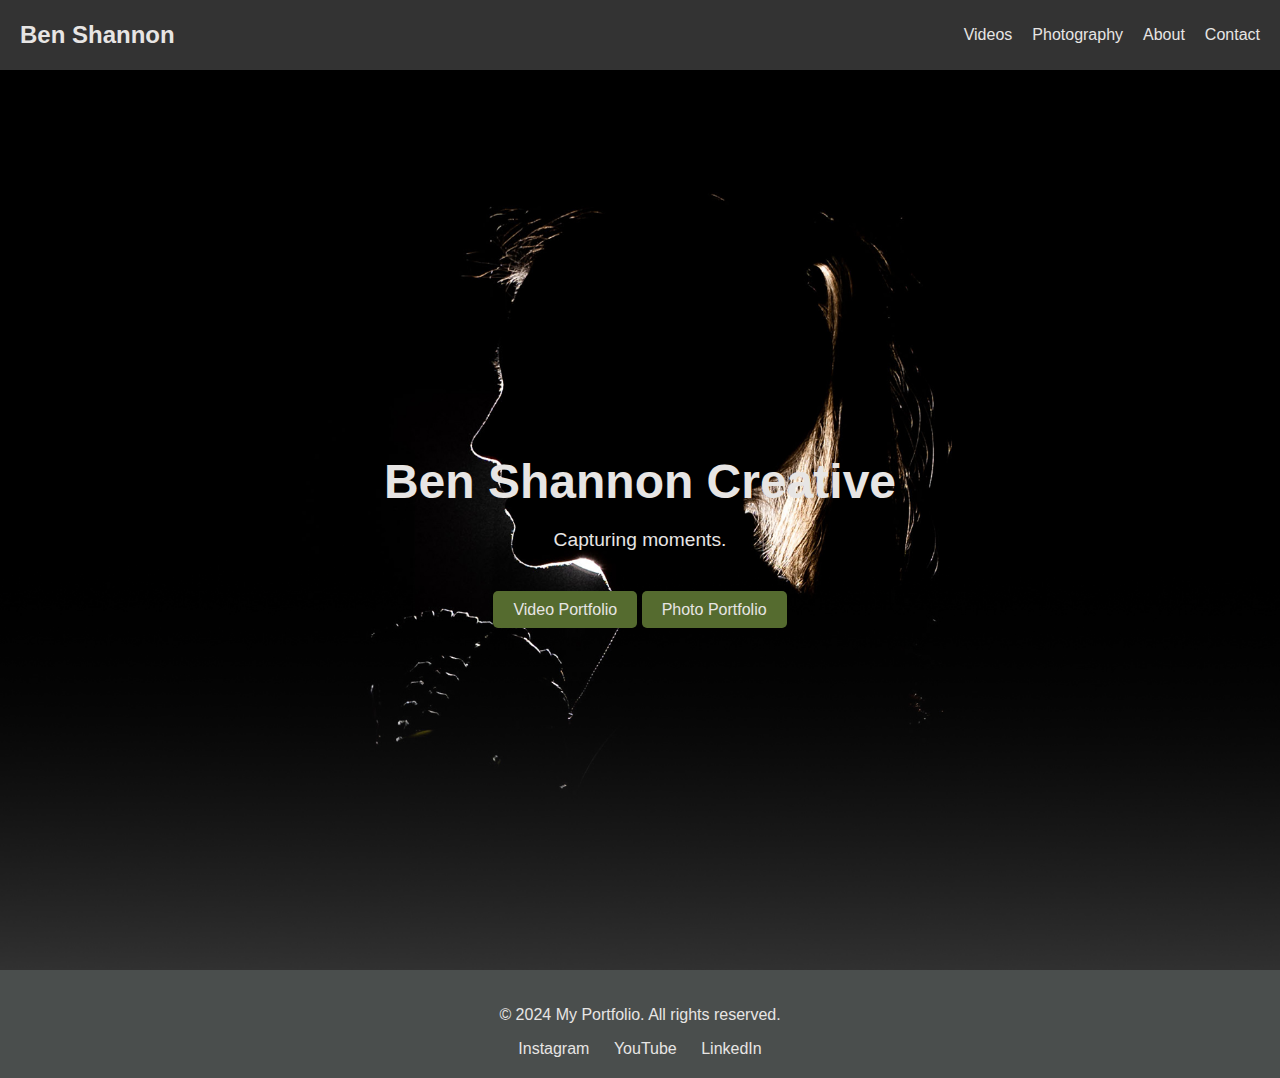
<file: index.html>
<!DOCTYPE html>
<html lang="en">
<head>
    <meta charset="UTF-8">
    <meta name="viewport" content="width=device-width, initial-scale=1.0">
    <title>My Portfolio</title>
    <link rel="stylesheet" href="styles.css">
</head>
<body>
    <!-- Navigation Bar -->
    <nav>
        <div class="logo">Ben Shannon</div>
        <ul>
           <!-- <li><a href="index.html">Home</a></li> -->
            <li><a href="videos.html">Videos</a></li>
            <li><a href="photos.html">Photography</a></li>
            <li><a href="about.html">About</a></li>
            <li><a href="contact.html">Contact</a></li>
        </ul>
    </nav>
    

    <!-- Hero Section -->
    <section id="home" class="hero">
        <div class="hero-content">
            <h1>Ben Shannon Creative</h1>
            <p>Capturing moments.</p>
            <a href="videos.html" class="cta-button">Video Portfolio</a>
            <a href="photos.html" class="cta-button">Photo Portfolio</a>
        </div>
    </section>

    <!-- Footer -->
    <footer>
        <p>&copy; 2024 My Portfolio. All rights reserved.</p>
        <div class="social-links">
            <a href="#">Instagram</a>
            <a href="#">YouTube</a>
            <a href="#">LinkedIn</a>
        </div>
    </footer>
    
    <script src="script.js"></script>
</body>
</html>
</file>
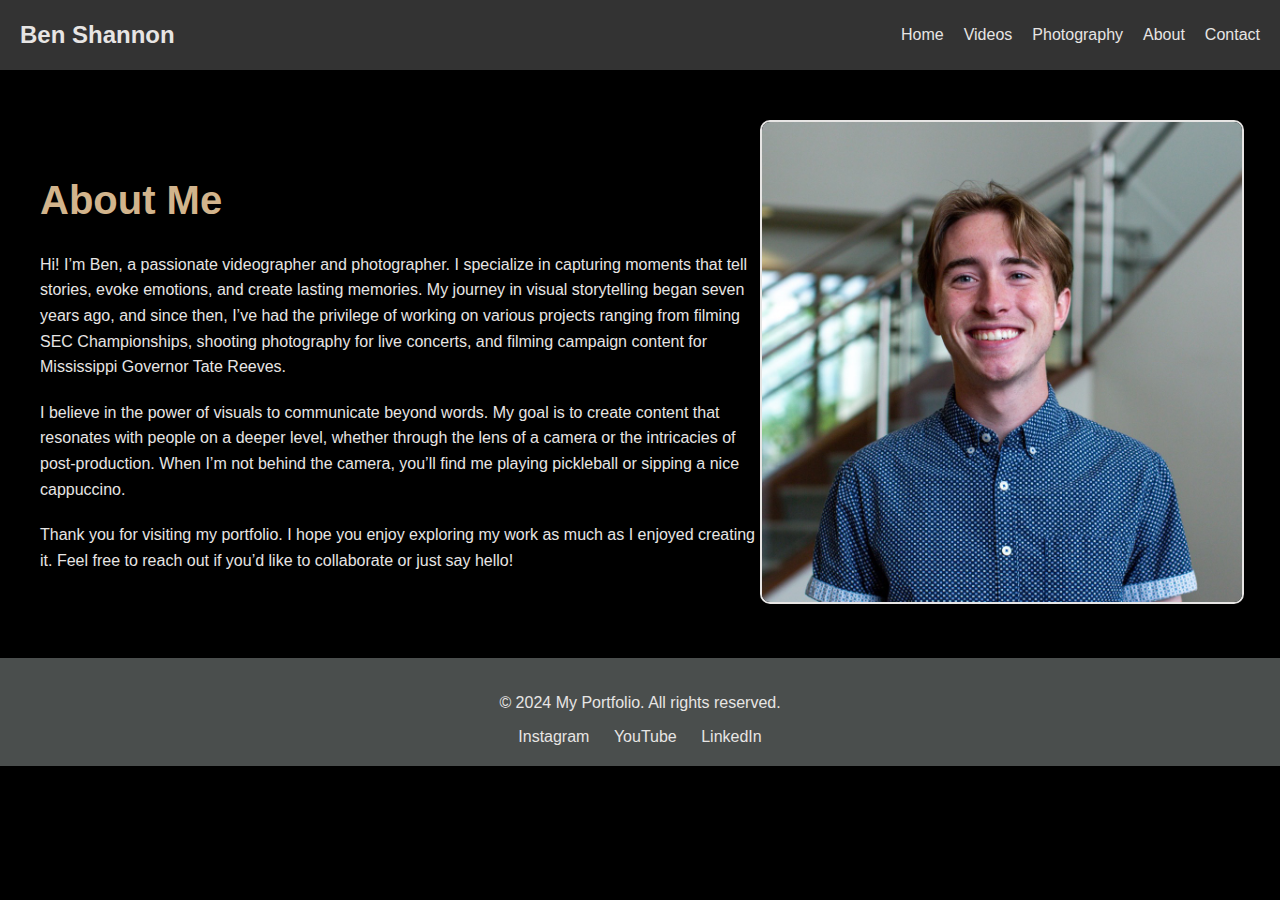
<file: about.html>
<!DOCTYPE html>
<html lang="en">
<head>
    <meta charset="UTF-8">
    <meta name="viewport" content="width=device-width, initial-scale=1.0">
    <title>About Me</title>
    <link rel="stylesheet" href="styles.css">
</head>
<body>
    <!-- Navigation Bar -->
    <nav>
        <div class="logo">Ben Shannon</div>
        <ul>
            <li><a href="index.html">Home</a></li>
            <li><a href="videos.html">Videos</a></li>
            <li><a href="photos.html">Photography</a></li>
            <li><a href="about.html">About</a></li>
            <li><a href="contact.html">Contact</a></li>
        </ul>
    </nav>

    <!-- About Section -->
    <section id="about" class="about-section">
        <div class="about-content">
            <h2>About Me</h2>
            <p>Hi! I’m Ben, a passionate videographer and photographer. I specialize in capturing moments that tell stories, evoke emotions, and create lasting memories. My journey in visual storytelling began seven years ago, and since then, I’ve had the privilege of working on various projects ranging from filming SEC Championships, shooting photography for live concerts, and filming campaign content for Mississippi Governor Tate Reeves.</p>
            <p>I believe in the power of visuals to communicate beyond words. My goal is to create content that resonates with people on a deeper level, whether through the lens of a camera or the intricacies of post-production. When I’m not behind the camera, you’ll find me playing pickleball or sipping a nice cappuccino.</p>
            <p>Thank you for visiting my portfolio. I hope you enjoy exploring my work as much as I enjoyed creating it. Feel free to reach out if you’d like to collaborate or just say hello!</p>
        </div>
        <div class="about-photo">
            <img src="images/headshot.jpg" alt="A photo of [Your Name]">
        </div>
    </section>

    <!-- Footer -->
    <footer>
        <p>&copy; 2024 My Portfolio. All rights reserved.</p>
        <div class="social-links">
            <a href="#">Instagram</a>
            <a href="#">YouTube</a>
            <a href="#">LinkedIn</a>
        </div>
    </footer>
</body>
</html>
</file>
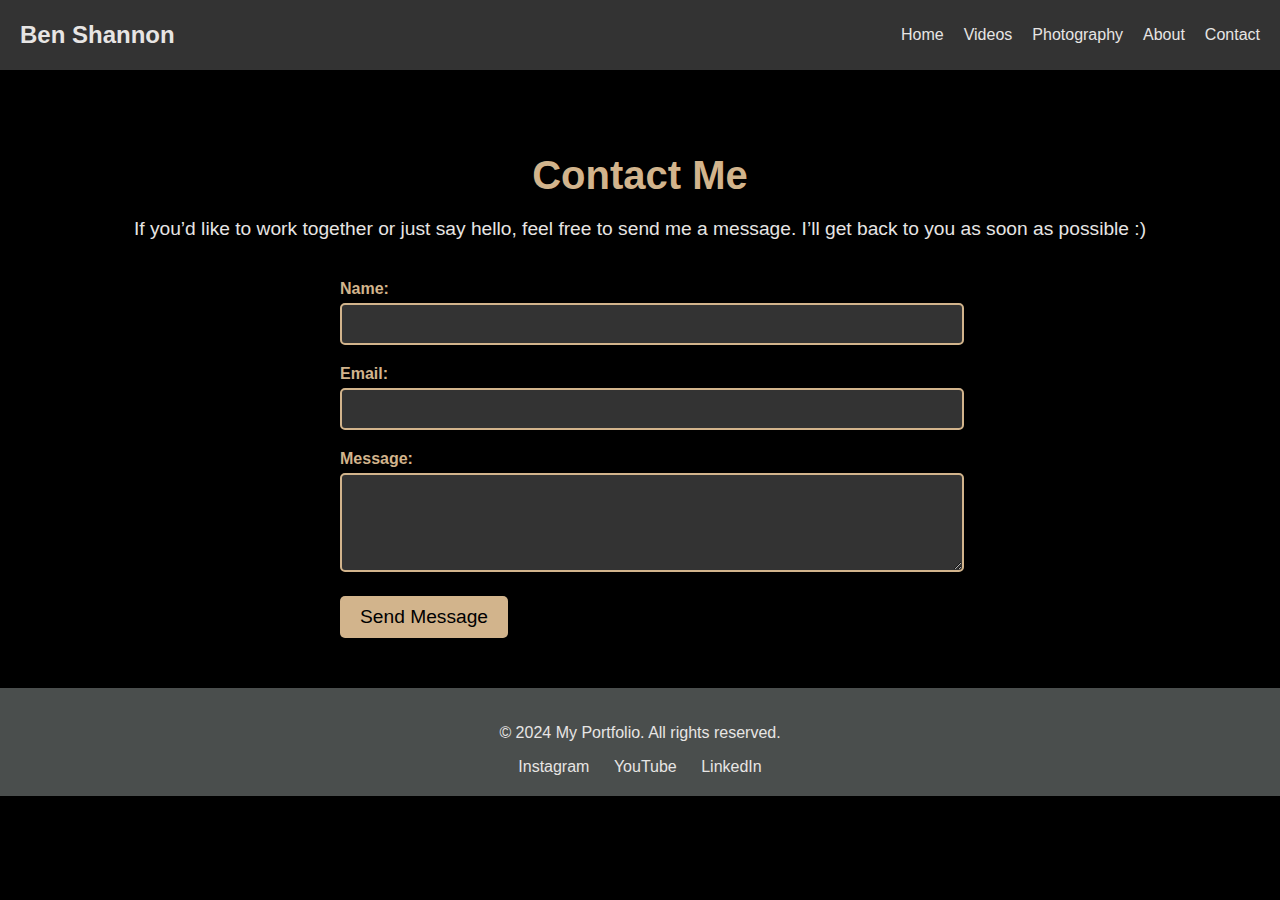
<file: contact.html>
<!DOCTYPE html>
<html lang="en">
<head>
    <meta charset="UTF-8">
    <meta name="viewport" content="width=device-width, initial-scale=1.0">
    <title>Contact Me</title>
    <link rel="stylesheet" href="styles.css">
</head>
<body>
    <!-- Navigation Bar -->
    <nav>
        <div class="logo">Ben Shannon</div>
        <ul>
            <li><a href="index.html">Home</a></li>
            <li><a href="videos.html">Videos</a></li>
            <li><a href="photos.html">Photography</a></li>
            <li><a href="about.html">About</a></li>
            <li><a href="contact.html">Contact</a></li>
        </ul>
    </nav>

    <!-- Contact Section -->
    <section id="contact" class="contact-section">
        <h2>Contact Me</h2>
        <p>If you’d like to work together or just say hello, feel free to send me a message. I’ll get back to you as soon as possible :)</p>
        <form class="contact-form" action="mailto:bencshannon@gmail.com" method="GET">
            <div class="form-group">
                <label for="name">Name:</label>
                <input type="text" id="name" name="name" required>
            </div>
            <div class="form-group">
                <label for="email">Email:</label>
                <input type="email" id="email" name="email" required>
            </div>
            <div class="form-group">
                <label for="message">Message:</label>
                <textarea id="message" name="message" rows="5" required></textarea>
            </div>
            <button type="submit">Send Message</button>
        </form>
    </section>

    <!-- Footer -->
    <footer>
        <p>&copy; 2024 My Portfolio. All rights reserved.</p>
        <div class="social-links">
            <a href="#">Instagram</a>
            <a href="#">YouTube</a>
            <a href="#">LinkedIn</a>
        </div>
    </footer>
</body>
</html>
</file>
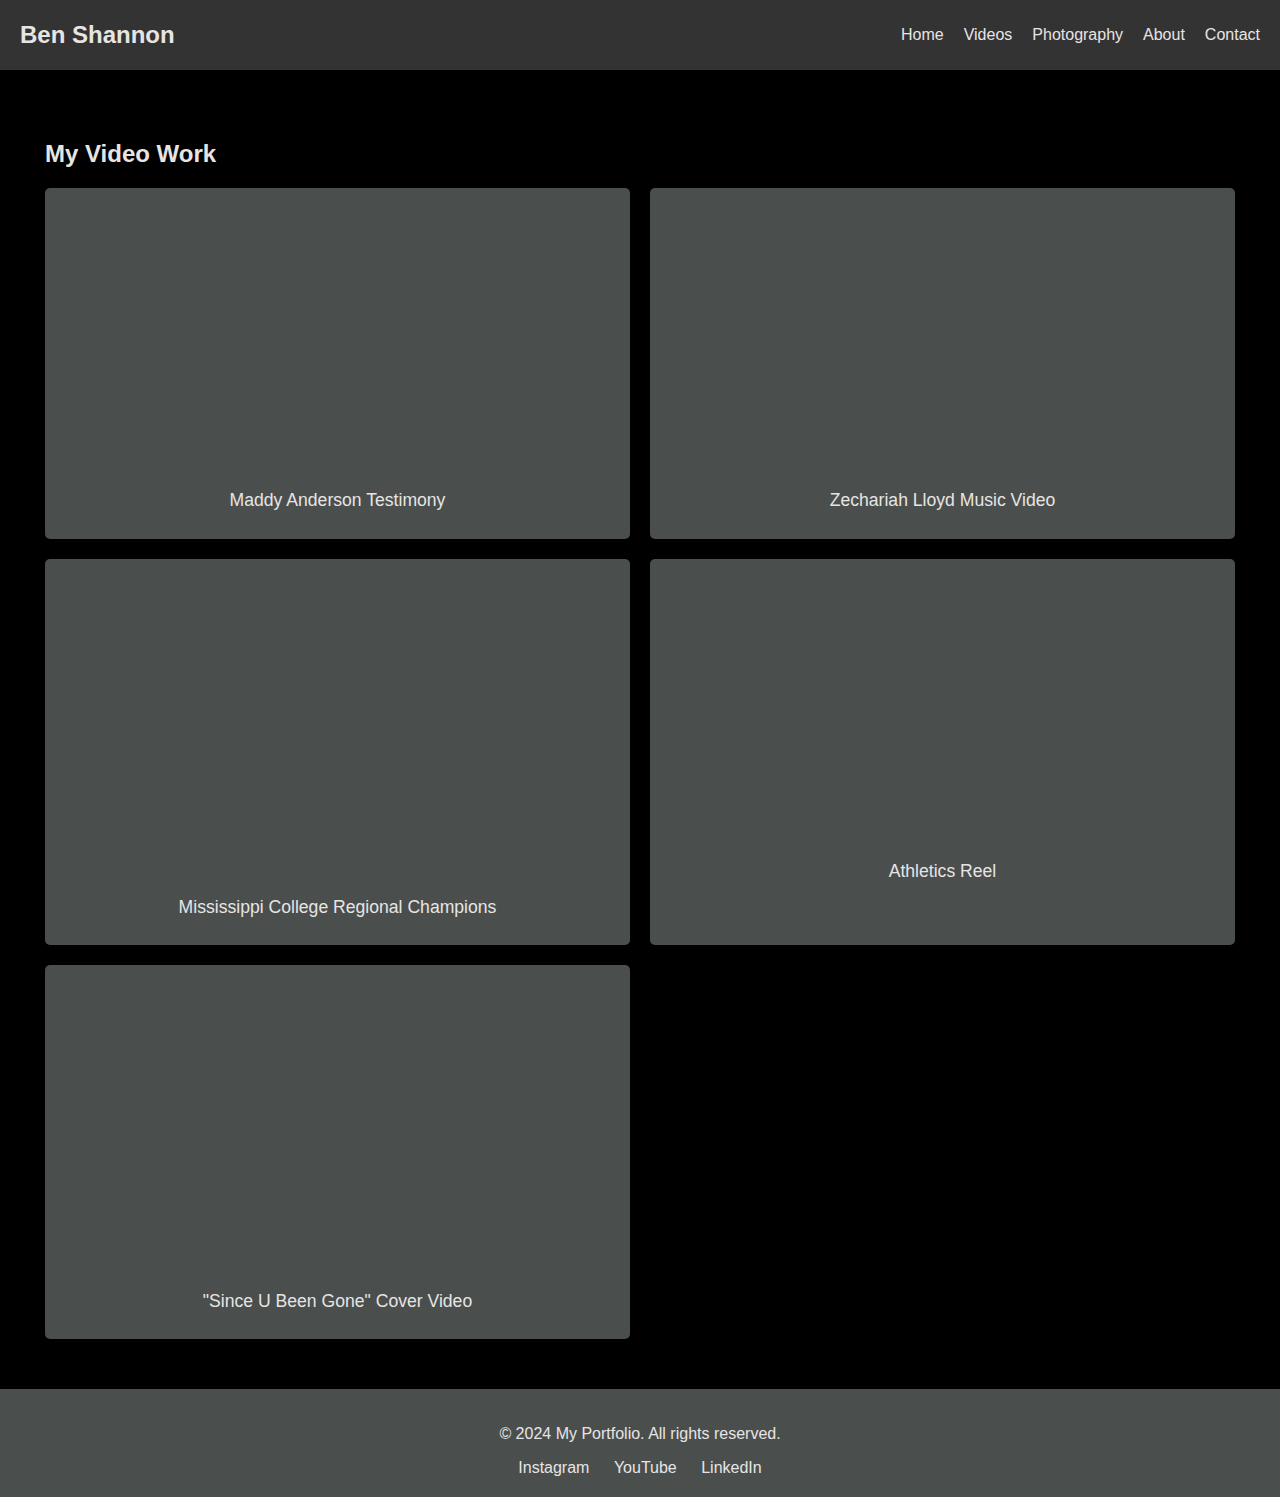
<file: videos.html>
<!DOCTYPE html>
<html lang="en">
<head>
    <meta charset="UTF-8">
    <meta name="viewport" content="width=device-width, initial-scale=1.0">
    <title>My Videos</title>
    <link rel="stylesheet" href="styles.css">
</head>
<body>
    <!-- Navigation Bar -->
    <nav>
        <div class="logo">Ben Shannon</div>
        <ul>
            <li><a href="index.html">Home</a></li>
            <li><a href="videos.html">Videos</a></li>
            <li><a href="photos.html">Photography</a></li>
            <li><a href="about.html">About</a></li>
            <li><a href="contact.html">Contact</a></li>
        </ul>
    </nav>

    <!-- Video Portfolio Section -->
    <section id="videos" class="portfolio">
        <h2>My Video Work</h2>
        <div class="video-grid">
            <!-- Example Embedded Vimeo Video -->
            <div class="video-item">
                <div style="padding:50% 0 0 0;position:relative;"><iframe src="https://player.vimeo.com/video/814843220?badge=0&amp;autopause=0&amp;player_id=0&amp;app_id=58479" frameborder="0" allow="autoplay; fullscreen; picture-in-picture; clipboard-write" style="position:absolute;top:0;left:0;width:100%;height:100%;" title="&quot;My Injury Reset My Focus&quot; Maddy Anderson Testimony"></iframe></div><script src="https://player.vimeo.com/api/player.js"></script>
                <p>Maddy Anderson Testimony</p>
            </div>
            <div class="video-item">
                <div style="padding:50% 0 0 0;position:relative;"><iframe src="https://player.vimeo.com/video/789161578?badge=0&amp;autopause=0&amp;player_id=0&amp;app_id=58479" frameborder="0" allow="autoplay; fullscreen; picture-in-picture; clipboard-write" style="position:absolute;top:0;left:0;width:100%;height:100%;" title="Zechariah Lloyd - Down to the River"></iframe></div><script src="https://player.vimeo.com/api/player.js"></script>
                <p>Zechariah Lloyd Music Video</p>
            </div>
            <div class="video-item">
                <div style="padding:56.25% 0 0 0;position:relative;"><iframe src="https://player.vimeo.com/video/1000474031?badge=0&amp;autopause=0&amp;player_id=0&amp;app_id=58479" frameborder="0" allow="autoplay; fullscreen; picture-in-picture; clipboard-write" style="position:absolute;top:0;left:0;width:100%;height:100%;" title="MC_SB_HIGHLIGHT_051124"></iframe></div><script src="https://player.vimeo.com/api/player.js"></script>
                <p>Mississippi College Regional Champions</p>
            </div>
            <div class="video-item">
                <div style="padding:50% 0 0 0;position:relative;"><iframe src="https://player.vimeo.com/video/795928680?badge=0&amp;autopause=0&amp;player_id=0&amp;app_id=58479" frameborder="0" allow="autoplay; fullscreen; picture-in-picture; clipboard-write" style="position:absolute;top:0;left:0;width:100%;height:100%;" title="Athletics Reel 2023"></iframe></div><script src="https://player.vimeo.com/api/player.js"></script>
                <p>Athletics Reel</p>
            </div>
            <div class="video-item">
                <div style="padding:54.05% 0 0 0;position:relative;"><iframe src="https://player.vimeo.com/video/745174030?badge=0&amp;autopause=0&amp;player_id=0&amp;app_id=58479" frameborder="0" allow="autoplay; fullscreen; picture-in-picture; clipboard-write" style="position:absolute;top:0;left:0;width:100%;height:100%;" title="&quot;Since U Been Gone&quot; - Side Hustle cover"></iframe></div><script src="https://player.vimeo.com/api/player.js"></script>
                <p>"Since U Been Gone" Cover Video</p>
            </div>
<!-- WEDDING VIDEO HERE 
 <div class="video-item">
                <div style="padding:56.25% 0 0 0;position:relative;"><iframe src="https://player.vimeo.com/video/1000474031?badge=0&amp;autopause=0&amp;player_id=0&amp;app_id=58479" frameborder="0" allow="autoplay; fullscreen; picture-in-picture; clipboard-write" style="position:absolute;top:0;left:0;width:100%;height:100%;" title="MC_SB_HIGHLIGHT_051124"></iframe></div><script src="https://player.vimeo.com/api/player.js"></script>
                <p>Video Title 1</p>
            </div>-->
            <!-- Repeat for 8 videos in total -->
        </div>
    </section>

    <!-- Footer -->
    <footer>
        <p>&copy; 2024 My Portfolio. All rights reserved.</p>
        <div class="social-links">
            <a href="#">Instagram</a>
            <a href="#">YouTube</a>
            <a href="#">LinkedIn</a>
        </div>
    </footer>
</body>
</html>
</file>
<file: styles.css>
/* Reset some basic styling */
/* Body and General Styling */
body {
    background-color: #000; /* Black background */
    color: #e7e5e4; /* Soft beige for text */
    font-family: Arial, sans-serif;
    margin: 0;
    padding: 0;
}

/* Navigation Bar */
nav {
    background-color: #333; /* Dark muted grayish black */
    color: #e7e5e4; /* Soft beige */
    padding: 10px 20px;
    display: flex;
    justify-content: space-between;
    align-items: center;
}

nav .logo {
    font-size: 1.5em;
    font-weight: bold;
}

nav ul {
    list-style-type: none;
    display: flex;
    gap: 20px;
}

nav ul li a {
    color: #e7e5e4; /* Soft beige */
    text-decoration: none;
    transition: color 0.3s;
}

nav ul li a:hover {
    color: #d2b48c; /* Tan */
}

/* Video Portfolio Section */
.portfolio {
    padding: 50px 20px;
    background-color: #000; /* Black background for the section */
}

.video-grid {
    display: grid;
    grid-template-columns: repeat(2, 1fr); /* Two columns */
    gap: 20px; /* Space between items */
}



nav .logo {
    font-size: 1.5em;
    font-weight: bold;
}

nav ul {
    list-style-type: none;
    display: flex;
    gap: 20px;
}

nav ul li a {
    color: #e7e5e4; /* Soft beige */
    text-decoration: none;
    transition: color 0.3s;
}

nav ul li a:hover {
    color: #d2b48c; /* Tan */
}

/* Hero Section */
.hero {
    height: 100vh;
    background: url('images/wallpaper\ 1.jpg') no-repeat center center/cover;
    display: flex;
    justify-content: center;
    align-items: center;
    color: #e7e5e4; /* Soft beige */
    text-align: center;
}

.hero-content h1 {
    font-size: 3em;
    margin-bottom: 20px;
}

.hero-content p {
    font-size: 1.2em;
    margin-bottom: 50px;
}

.cta-button {
    background-color: #556b2f; /* Muted forest green */
    color: #e7e5e4; /* Soft beige */
    padding: 10px 20px;
    text-decoration: none;
    border-radius: 5px;
    transition: background-color 0.3s;
}

.cta-button:hover {
    background-color: #4a4e4d; /* Dark muted grayish brown */
}

/* Footer */
footer {
    background-color: #4a4e4d; /* Dark muted grayish brown */
    color: #e7e5e4; /* Soft beige */
    padding: 20px;
    text-align: center;
}

footer .social-links a {
    color: #e7e5e4; /* Soft beige */
    margin: 0 10px;
    text-decoration: none;
    transition: color 0.3s;
}

footer .social-links a:hover {
    color: #d2b48c; /* Tan */
}

/* Video Portfolio Section */
.portfolio {
    padding: 50px 20px;
}

.video-grid {
    display: grid;
    grid-template-columns: repeat(2, 1fr); /* Two columns */
    gap: 20px; /* Space between items */
}

.video-item {
    background-color: #4a4e4d; /* Dark muted grayish brown */
    padding: 10px;
    border-radius: 5px;
    text-align: center;
}

.video-item iframe {
    width: 100%;
    height: 315px; /* Standard 16:9 aspect ratio */
    border-radius: 5px;
}

.video-item p {
    margin-top: 10px;
    color: #e7e5e4; /* Soft beige */
    font-size: 1.1em;
}

/* Photography Portfolio Section */
.portfolio {
    padding: 50px 45px; /* Increase padding to add space on the sides */
    background-color: #000; /* Black background for the section */
}

.photo-grid {
    display: grid;
    grid-template-columns: repeat(3, 1fr); /* Three columns */
    gap: 40px 20px; /* 20px horizontal gap, 30px vertical gap */
    margin: 0 auto; /* Center the grid within the section */
    max-width: 1200px; /* Optional: Limit the width of the grid for a more contained layout */
}

.photo-item {
    background-color: #222; /* Slightly lighter black for contrast */
    padding: 10px;
    border-radius: 5px;
    text-align: center;
    display: flex;
    justify-content: center; /* Centers the photo horizontally */
    align-items: center; /* Centers the photo vertically */
    height: 100%; /* Ensure the box takes up the full height of the grid cell */
    margin-bottom: 10px; /* Additional margin at the bottom for extra spacing */
}

.photo-item img {
    max-width: 100%;
    max-height: 100%;
    border-radius: 5px;
    object-fit: contain; /* Ensures the image fits within the container */
}


.photo-item p {
    margin-top: 10px;
    color: #d2b48c; /* Tan for photo titles */
    font-size: 1.1em;
}

/* About Section */
.about-section {
    display: flex;
    flex-direction: row;
    align-items: center;
    justify-content: space-between;
    padding: 50px 40px;
    background-color: #000; /* Black background for the section */
    color: #e7e5e4; /* Soft beige for text */
}

.about-content {
    max-width: 60%;
    line-height: 1.6;
}

.about-content h2 {
    font-size: 2.5em;
    margin-bottom: 20px;
    color: #d2b48c; /* Tan for headings */
}

.about-content p {
    margin-bottom: 20px;
}

.about-photo img {
    max-width: 100%;
    border-radius: 10px;
    border: 2px solid #e7e5e4; /* Soft beige border */
}

@media (max-width: 768px) {
    .about-section {
        flex-direction: column;
        text-align: center;
    }

    .about-content, .about-photo {
        max-width: 100%;
    }

    .about-photo {
        margin-top: 30px;
    }
}

/* Contact Section */
.contact-section {
    padding: 50px 40px;
    background-color: #000; /* Black background for the section */
    color: #e7e5e4; /* Soft beige for text */
    text-align: center;
}

.contact-section h2 {
    font-size: 2.5em;
    margin-bottom: 20px;
    color: #d2b48c; /* Tan for headings */
}

.contact-section p {
    margin-bottom: 40px;
    font-size: 1.2em;
}

.contact-form {
    max-width: 600px;
    margin: 0 auto;
    text-align: left;
}

.form-group {
    margin-bottom: 20px;
}

.form-group label {
    display: block;
    margin-bottom: 5px;
    font-weight: bold;
    color: #d2b48c; /* Tan for labels */
}

.form-group input,
.form-group textarea {
    width: 100%;
    padding: 10px;
    border-radius: 5px;
    border: 2px solid #d2b48c; /* Tan border */
    background-color: #333; /* Darker background for input fields */
    color: #e7e5e4;
    font-size: 1em;
}

button[type="submit"] {
    background-color: #d2b48c; /* Tan button */
    color: #000;
    padding: 10px 20px;
    border: none;
    border-radius: 5px;
    cursor: pointer;
    font-size: 1.2em;
    transition: background-color 0.3s;
}

button[type="submit"]:hover {
    background-color: #a8906a; /* Darker tan on hover */
}

/* Hover Effect for Buttons */
button[type="submit"] {
    background-color: #d2b48c; /* Tan button */
    color: #000;
    padding: 10px 20px;
    border: none;
    border-radius: 5px;
    cursor: pointer;
    font-size: 1.2em;
    transition: background-color 0.3s, transform 0.3s;
}

button[type="submit"]:hover {
    background-color: #a8906a; /* Darker tan on hover */
    transform: scale(1.05); /* Slightly enlarge the button */
}

/* Hover Effect for Images */
.photo-item img {
    transition: transform 0.3s, filter 0.3s;
}

.photo-item img:hover {
    transform: scale(1.05); /* Slightly enlarge the image */
    filter: brightness(80%); /* Darken the image slightly */
}

/* Animate Elements in View */
@keyframes fadeInUp {
    from {
        opacity: 0;
        transform: translateY(20px);
    }
    to {
        opacity: 1;
        transform: translateY(0);
    }
}

.animate-on-scroll {
    opacity: 0;
    animation: fadeInUp 1s forwards;
}
</file>
